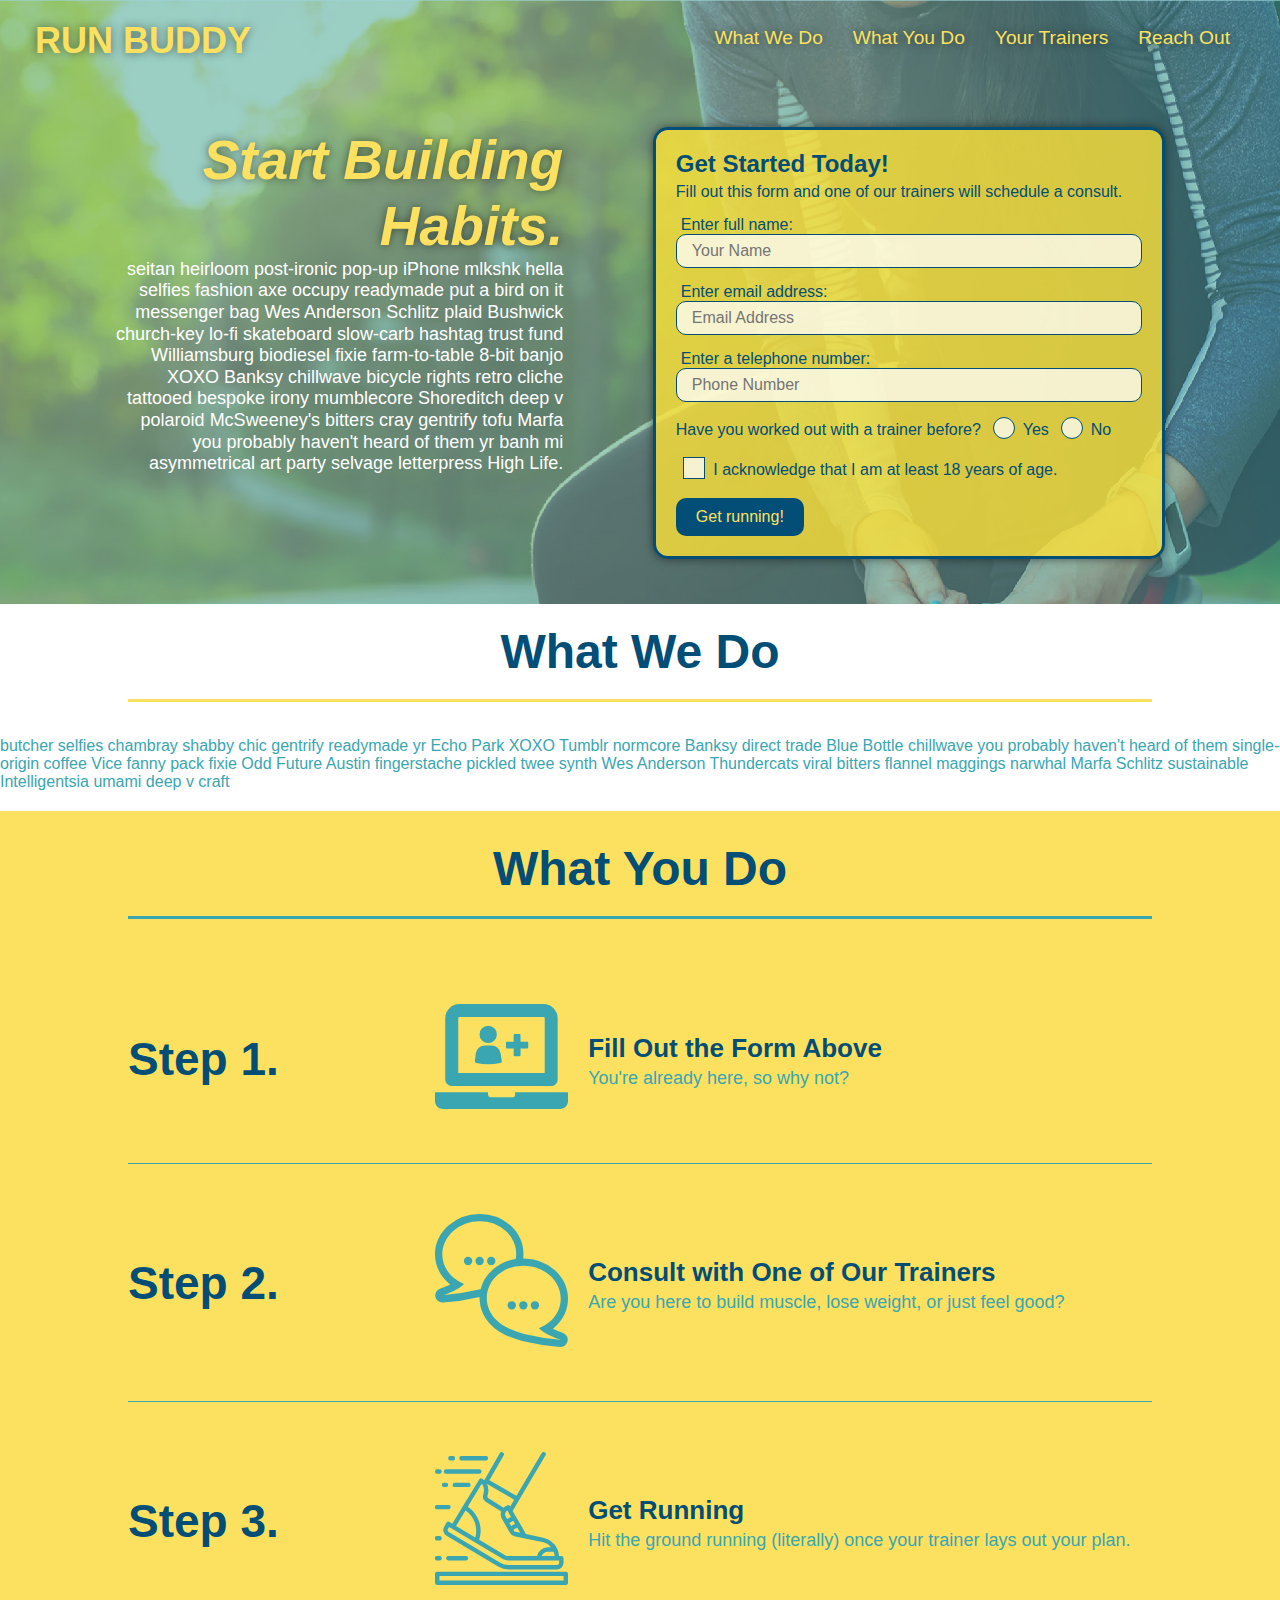
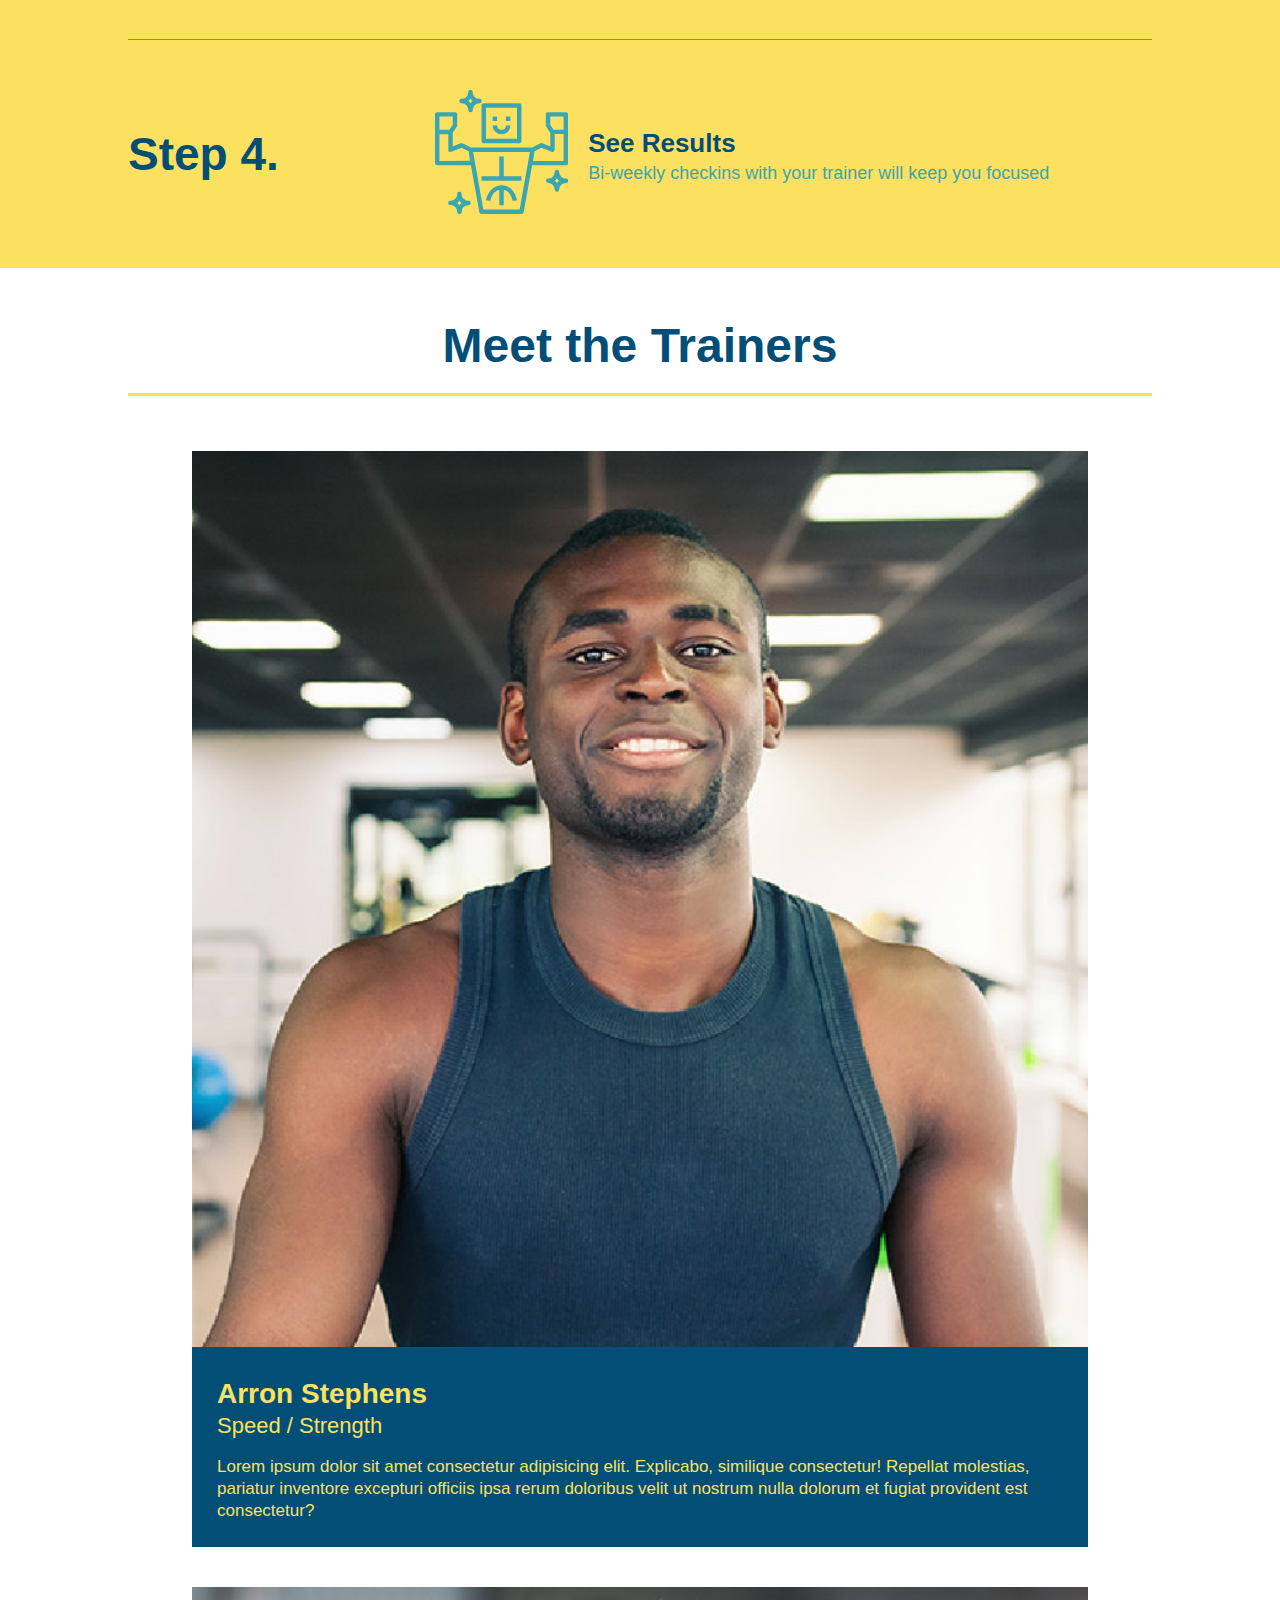
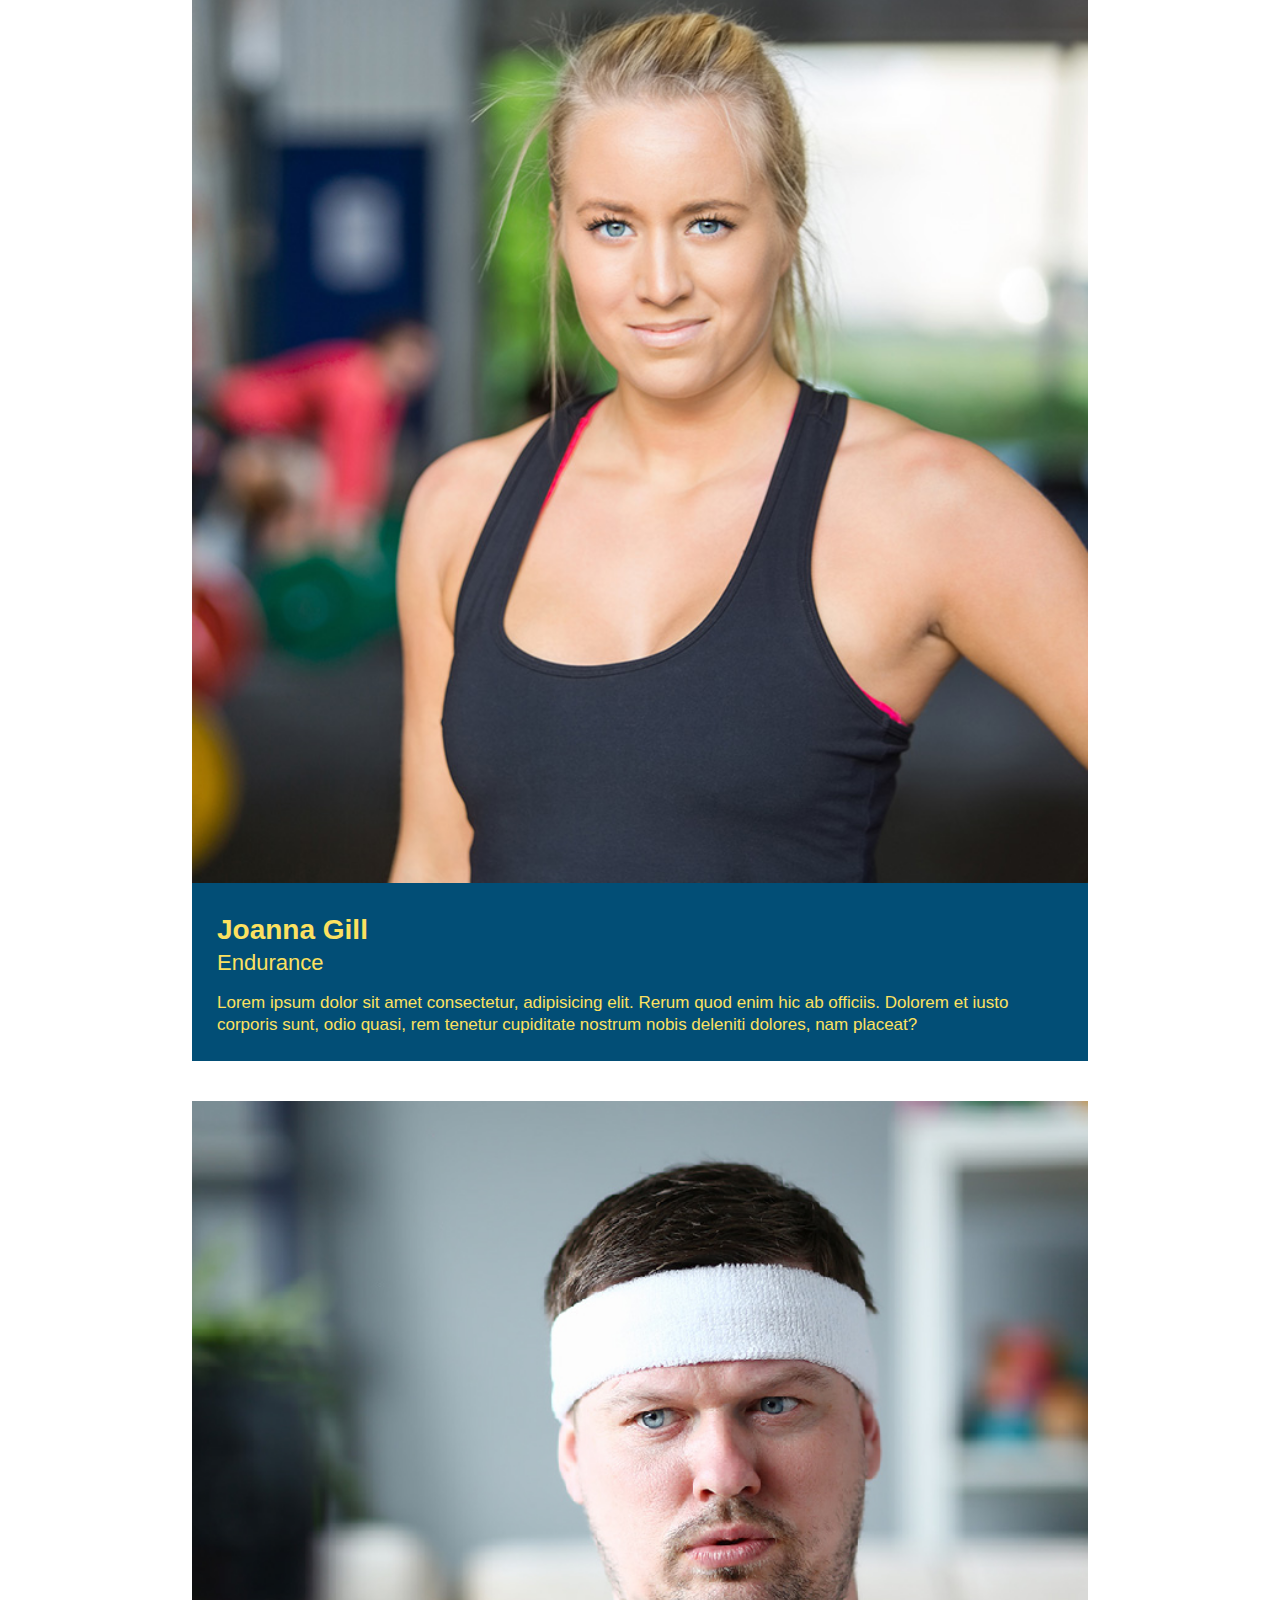
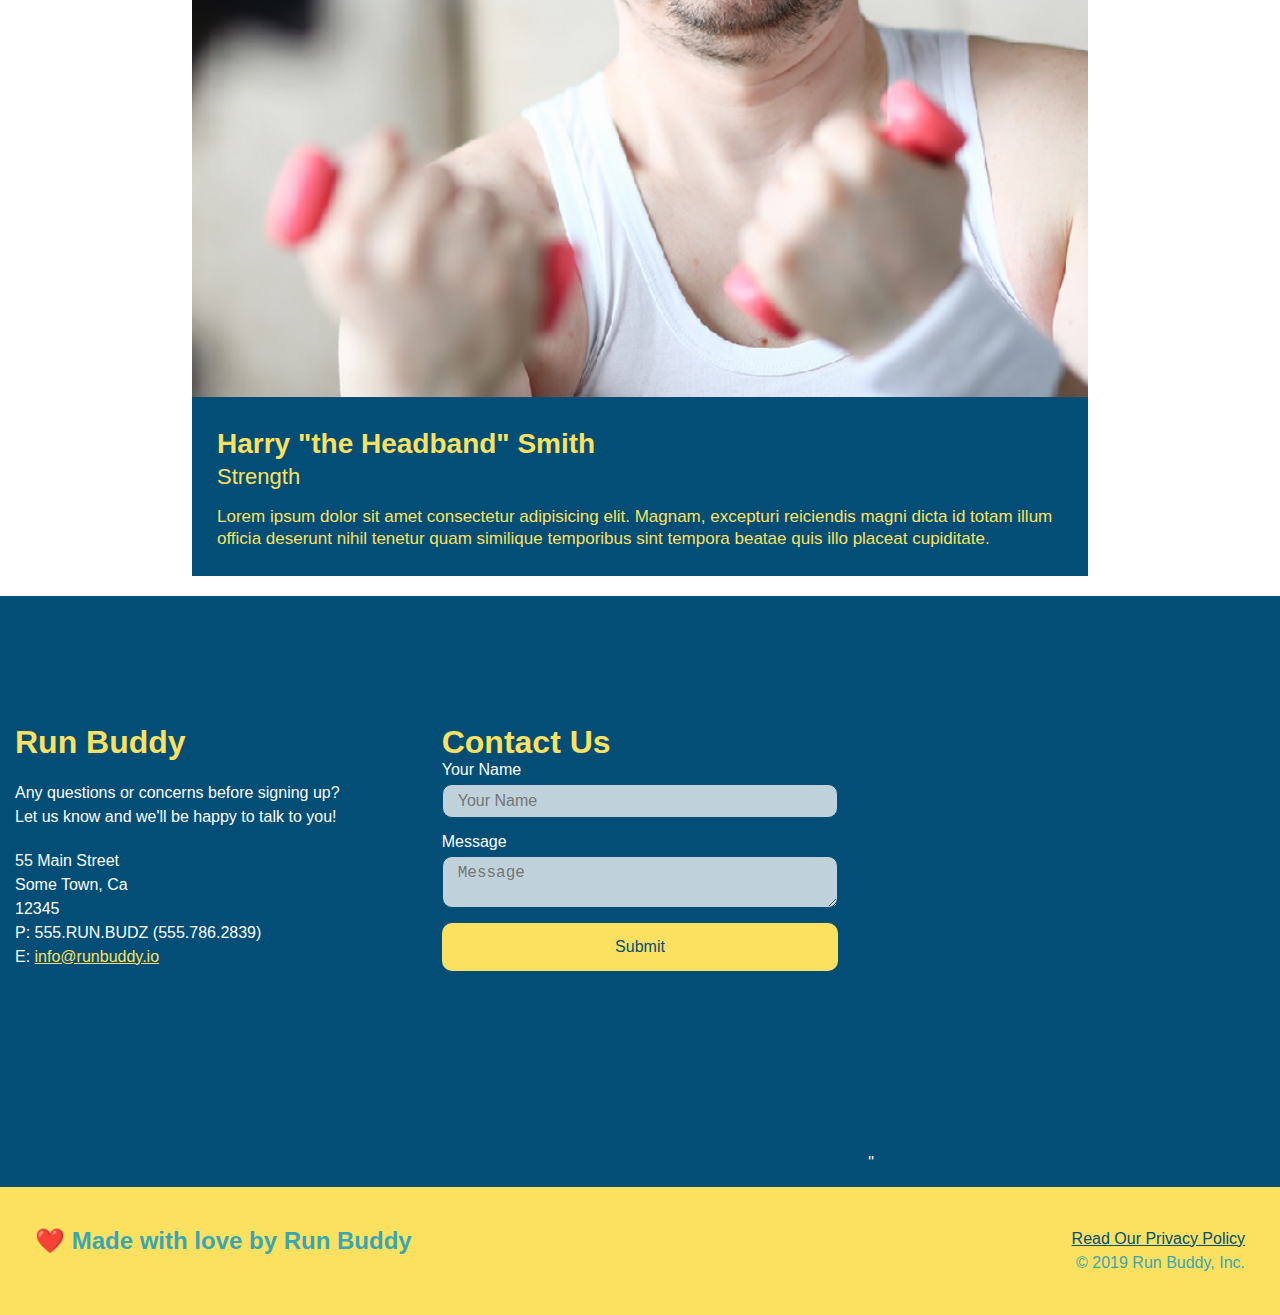
<file: index.html>
<!DOCTYPE html>
<html lang="en">
    <head>
        <meta charset="UTF-8" />
        <link rel="stylesheet" href="./assets/css/style.css" />
        <meta name="viewport" content="width=device-width, initial-scale=1.0" />
        <title>Run Buddy</title>
    </head>
    
<body>
        <!-- navigation tags - block level element -->
        <header>
            <h1>
                <a href="/">RUN BUDDY</a>
            </h1>
            <nav>
        <!-- Unordered list element -->
                <ul>
                    <!-- List item element-->
                    <li>
                    <!-- Anchor element -->   
                        <a href="#what-we-do">What We Do</a>
                    </li>
                    <li>
                        <a href="#what-you-do">What You Do</a>
                    </li>
                    <li>
                        <a href="#your-trainers">Your Trainers</a>
                    </li>
                   
                    <li>
                        <a href="#reach-out">Reach Out</a>
                    </li>
                </ul>
            </nav>
        </header>

        <!-- hero/jumbotron -->
        <section class="hero">
            <div class="hero-cta">
                <h2>Start Building Habits.</h2>
                <p>
                    seitan heirloom post-ironic pop-up iPhone mlkshk hella selfies fashion axe occupy readymade put a bird on it messenger bag Wes Anderson Schlitz plaid Bushwick church-key lo-fi skateboard slow-carb hashtag trust fund Williamsburg biodiesel fixie farm-to-table 8-bit banjo XOXO Banksy chillwave bicycle rights retro cliche tattooed bespoke irony mumblecore Shoreditch deep v polaroid McSweeney's bitters cray gentrify tofu Marfa you probably haven't heard of them yr banh mi asymmetrical art party selvage letterpress High Life.
                </p>
            </div>
        
            <div class="hero-form">
                <h3>Get Started Today!</h3>
                <p>Fill out this form and one of our trainers will schedule a consult.</p>
                <!-- Add form element-->
                <form>
                    <label for="name">Enter full name:</label>
                    <input type="text" placeholder="Your Name" id="name" name="name" class="form-input">
                    <label for="email">Enter email address:</label>
                    <input type="email" placeholder="Email Address" id="email" name="email" class="form-input">
                    <label for="phone">Enter a telephone number:</label>
                    <input type="tel" placeholder="Phone Number" name="phone" id="phone" class="form-input">
                    <p>
                        Have you worked out with a trainer before?
                        <span class="radio-wrapper">
                            <input type="radio" name="trainer-confirm" id="trainer-yes" />
                            <label for="trainer-yes">Yes</label>
                    </span>
                    <span class="radio-wrapper">
                            <input type="radio" name="trainer-confirm" id="trainer-no" />
                            <label for="trainer-no">No</label>
                    </span>
                </p>
                <p>
                    <span class="checkbox-wrapper">
                        <input type="checkbox" name="age confirm" id="checkbox" />
                        <label for="checkbox">
                    I acknowledge that I am at least 18 years of age.
                        </label>
                    </span>
            </p>
            <button type="submit">
                Get running!
            </button>
        </form>
    </div>
    </section>
    <!-- end header -->


    <!-- "what we do" start - <section> -->
    <section id="what-we-do" class="intro">
        <div class="flex-row">
        <h2 class="section-title primary-border">
            What We Do
        </h2>
        </div>
        <div class="flex-row">
            <p>
                butcher selfies chambray shabby chic gentrify readymade yr Echo Park XOXO Tumblr normcore Banksy direct trade Blue Bottle chillwave you probably haven't heard of them single-origin coffee Vice fanny pack fixie Odd Future Austin fingerstache pickled twee synth Wes Anderson Thundercats viral bitters flannel maggings narwhal Marfa Schlitz sustainable Intelligentsia umami deep v craft
            </p>
        </div>
    </section> 
    <!-- end "what we do" -->

    <!-- "what you do" start -->
    <section id="what-you-do" class="steps">
        <div class="flex-row">
            <h2 class="section-title secondary-border">
                What You Do
            </h2> 
        </div>

        <div class="step">
            <h3>Step 1.</h3>
            <div class="step-info">
                <div class="step-img">
                    <!-- insert this img element -->
                    <img src="./assets/images/step-1.svg" alt="" />
                </div>
                    <div class="step-text">
                        <h4>Fill Out the Form Above</h4>
                         <p>You're already here, so why not?</p>
                    </div>
            </div> 
        </div>

        <div class="step">
                <h3>Step 2.</h3> 
                <div class="step-info">
                    <div class="step-img">
                        <img src="./assets/images/step-2.svg" alt="" />
                </div>
                    <div class="step-text">
                        <h4>Consult with One of Our Trainers</h4>
                        <p>Are you here to build muscle, lose weight, or just feel good?</p>
                    </div>
                </div>
        </div>

        <div class="step">
                <h3>Step 3.</h3>
                <div class="step-info">
                    <div class="step-img">
                        <img src="./assets/images/step-3.svg" alt="" />
                    </div>
                    <div class="step-text">
                        <h4>Get Running</h4>
                        <p>Hit the ground running (literally) once your trainer lays out your plan.</p>
                    </div>
                </div>
        </div>

        <div class="step">
                <h3>Step 4.</h3>
                <div class="step-info">
                    <div class="step-img">
                        <img src="./assets/images/step-4.svg" alt="" /> 
                    </div>
                    <div class="step-text">
                        <h4>See Results</h4>
                        <p>Bi-weekly checkins with your trainer will keep you focused</p>
                    </div>
                </div>
        </div>
    </section>

    <!-- "meet the trainers" start -->
    <section id="your-trainers">
        <div class="flex-row">
            <h2 class = "section-title primary-border">
                Meet the Trainers
            </h2>
        </div>

        <div class="trainers">
            <article class="trainer">
                <img src="./assets/images/trainer-1.jpg" alt="Arron Stephens in his workout clothes, ready to pump iron" />
                <div class="trainer-bio">
                    <h3 class="trainer-name">Arron Stephens</h3>
                    <h4 class="trainer-role">Speed / Strength</h4>
                    <p>
                        Lorem ipsum dolor sit amet consectetur adipisicing elit. Explicabo, similique consectetur! Repellat molestias, pariatur inventore excepturi officiis ipsa rerum doloribus velit ut nostrum nulla dolorum et fugiat provident est consectetur?
                    </p>
                </div>
            </article>

            <!-- second trainer bio -->
            <article class="trainer">
                <img src="./assets/images/trainer-2.jpg" alt="Joanna Gill cooling off after a workout" />
                <div class="trainer-bio">
                    <h3 class="trainer-name">Joanna Gill</h3>
                    <h4 class="trainer-role">Endurance</h4>
                    <p>
                        Lorem ipsum dolor sit amet consectetur, adipisicing elit. Rerum quod enim hic ab officiis. Dolorem et iusto corporis sunt, odio quasi, rem tenetur cupiditate nostrum nobis deleniti dolores, nam placeat?
                    </p>
                </div>
            </article>

            <!-- third trainer bio -->
            <article class="trainer">
            <img src="./assets/images/trainer-3.jpg" alt="Harry Smith wearing a headband and lifting comically small pink weights" />
            <div class="trainer-bio">
                <h3>Harry "the Headband" Smith</h3>
                <h4>Strength</h4>
                <p>
                    Lorem ipsum dolor sit amet consectetur adipisicing elit. Magnam, excepturi reiciendis magni dicta id totam illum officia deserunt nihil tenetur quam similique temporibus sint tempora beatae quis illo placeat cupiditate.
                </p>
            </div>
            </article>
        </div>
    </section>
    <!-- "meet the trainers" end -->

    <!-- "reach out" section -->
    <section id="reach-out" class="contact">
        <div class="flex-row">
            <h2 class="section-title seconday-border">
                Reach Out
            </h2>
        </div>

        <div class="contact-info">
            <div>
                <h3>Run Buddy</h3>
                <p>
                    Any questions or concerns before signing up?
                    <br />
                    Let us know and we'll be happy to talk to you!
                </p>
            
                <address>
                    55 Main Street <br/>
                    Some Town, Ca <br/>
                    12345<br />
                    P: 555.RUN.BUDZ (555.786.2839)<br/>
                    E: <a href="mailto:info@runbuddy.io">info@runbuddy.io</a>
                </address>
        </div>

        <div class="contact-form">
            <h3>Contact Us</h3>
            <form>
                <label for="contact-name">Your Name</label>
                <input type="text" id="contact-name" placeholder="Your Name" />

                <label for="contact-message">Message</label>
                <textarea id="contact-message" placeholder="Message"></textarea>

                <button type="submit">Submit</button>
            </form>
        </div>

        <div class="contact-info">
            <iframe src="https://www.google.com/maps/embed?pb=!1m18!1m12!1m3!1d2887.111841581953!2d-79.39877028484159!3d43.6458413791215!2m3!1f0!2f0!3f0!3m2!1i1024!2i768!4f13.1!3m3!1m2!1s0x882b34dbe334c301%3A0x29b3f893dc1f65d2!2s23%20Brant%20St%2C%20Toronto%2C%20ON%20M5V%202L5!5e0!3m2!1sen!2sca!4v1639837815562!5m2!1sen!2sca" 
            style="border:0;" 
            allowfullscreen="" 
            loading="lazy">
            </iframe>"
          
        </div>

    </section>
    <!-- "reach out" end -->
           
    <!-- footer -->
    <footer>
        <h2>❤️ Made with love by Run Buddy</h2>
        <div>
            <a href="./privacy-policy.html">Read Our Privacy Policy</a><br/>
            &copy; 2019 Run Buddy, Inc.   
        </div>
    </footer>
   
</body>

</html>
</file>
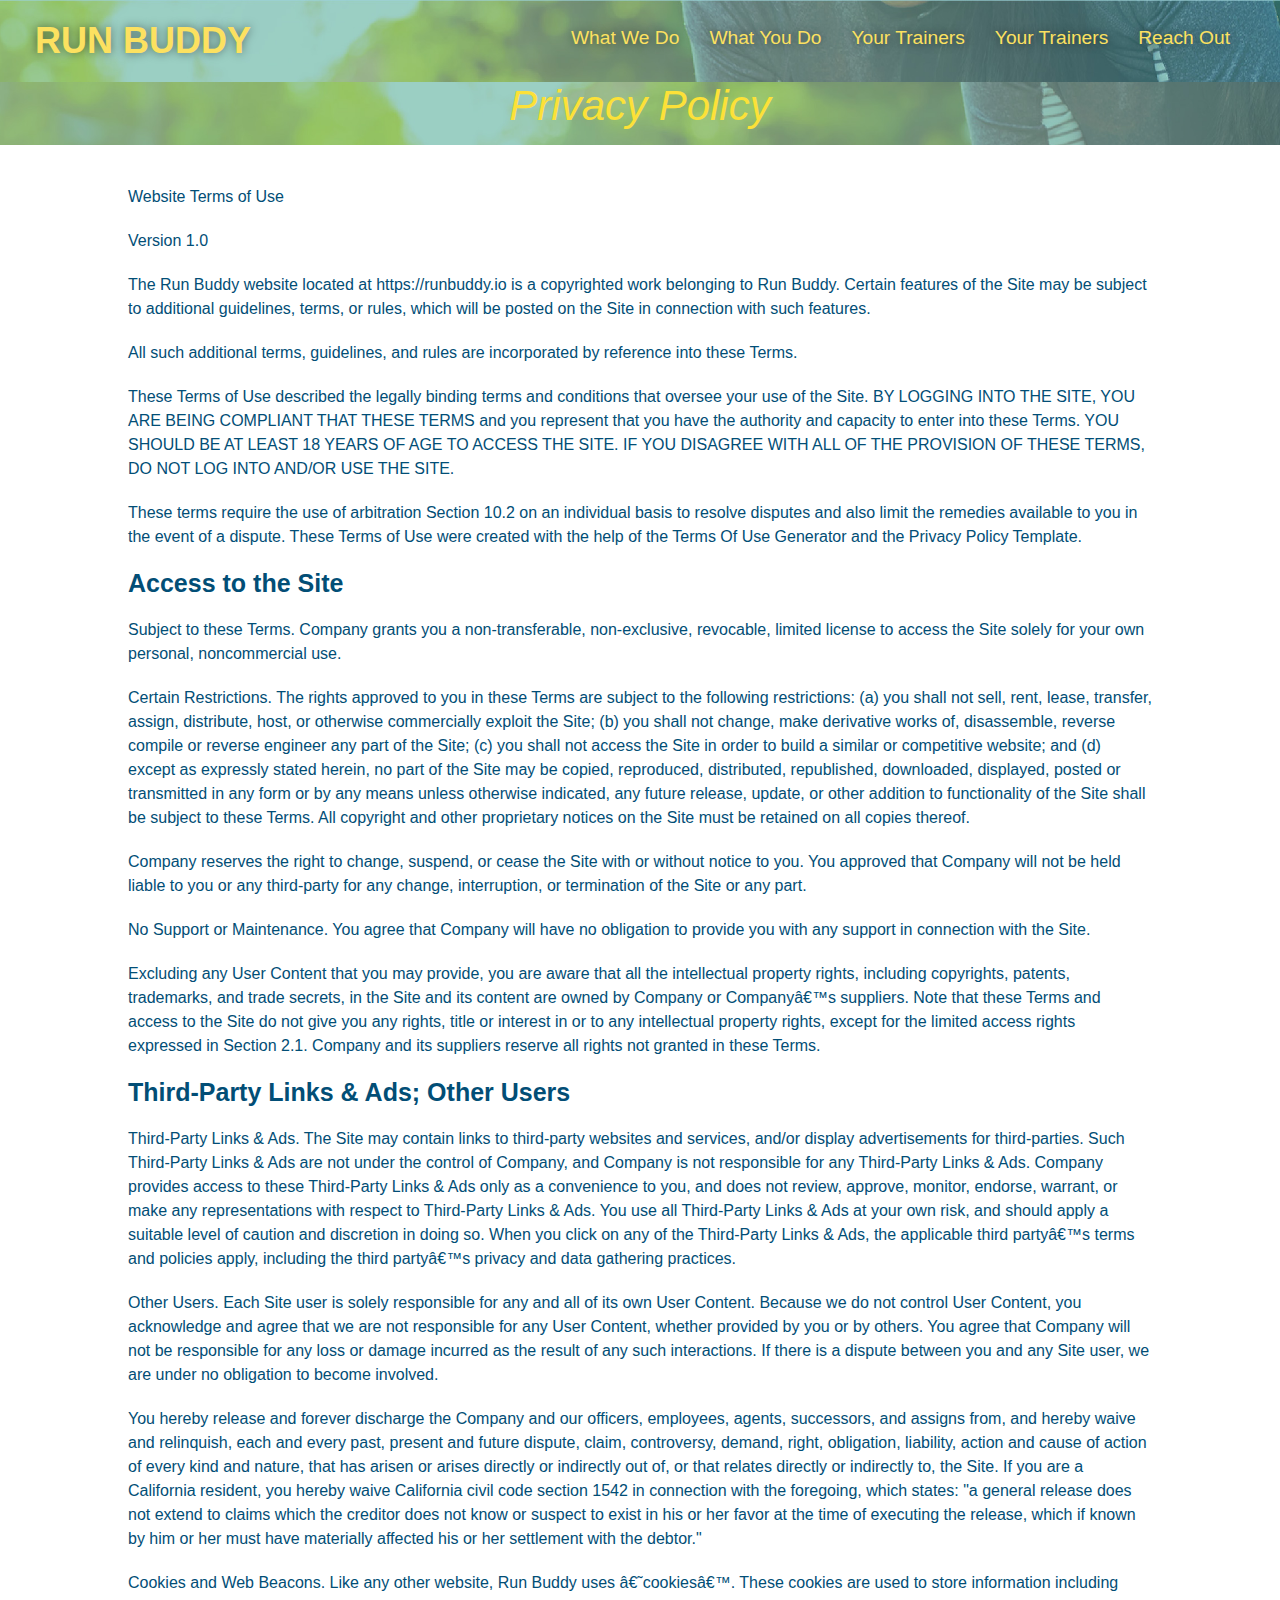
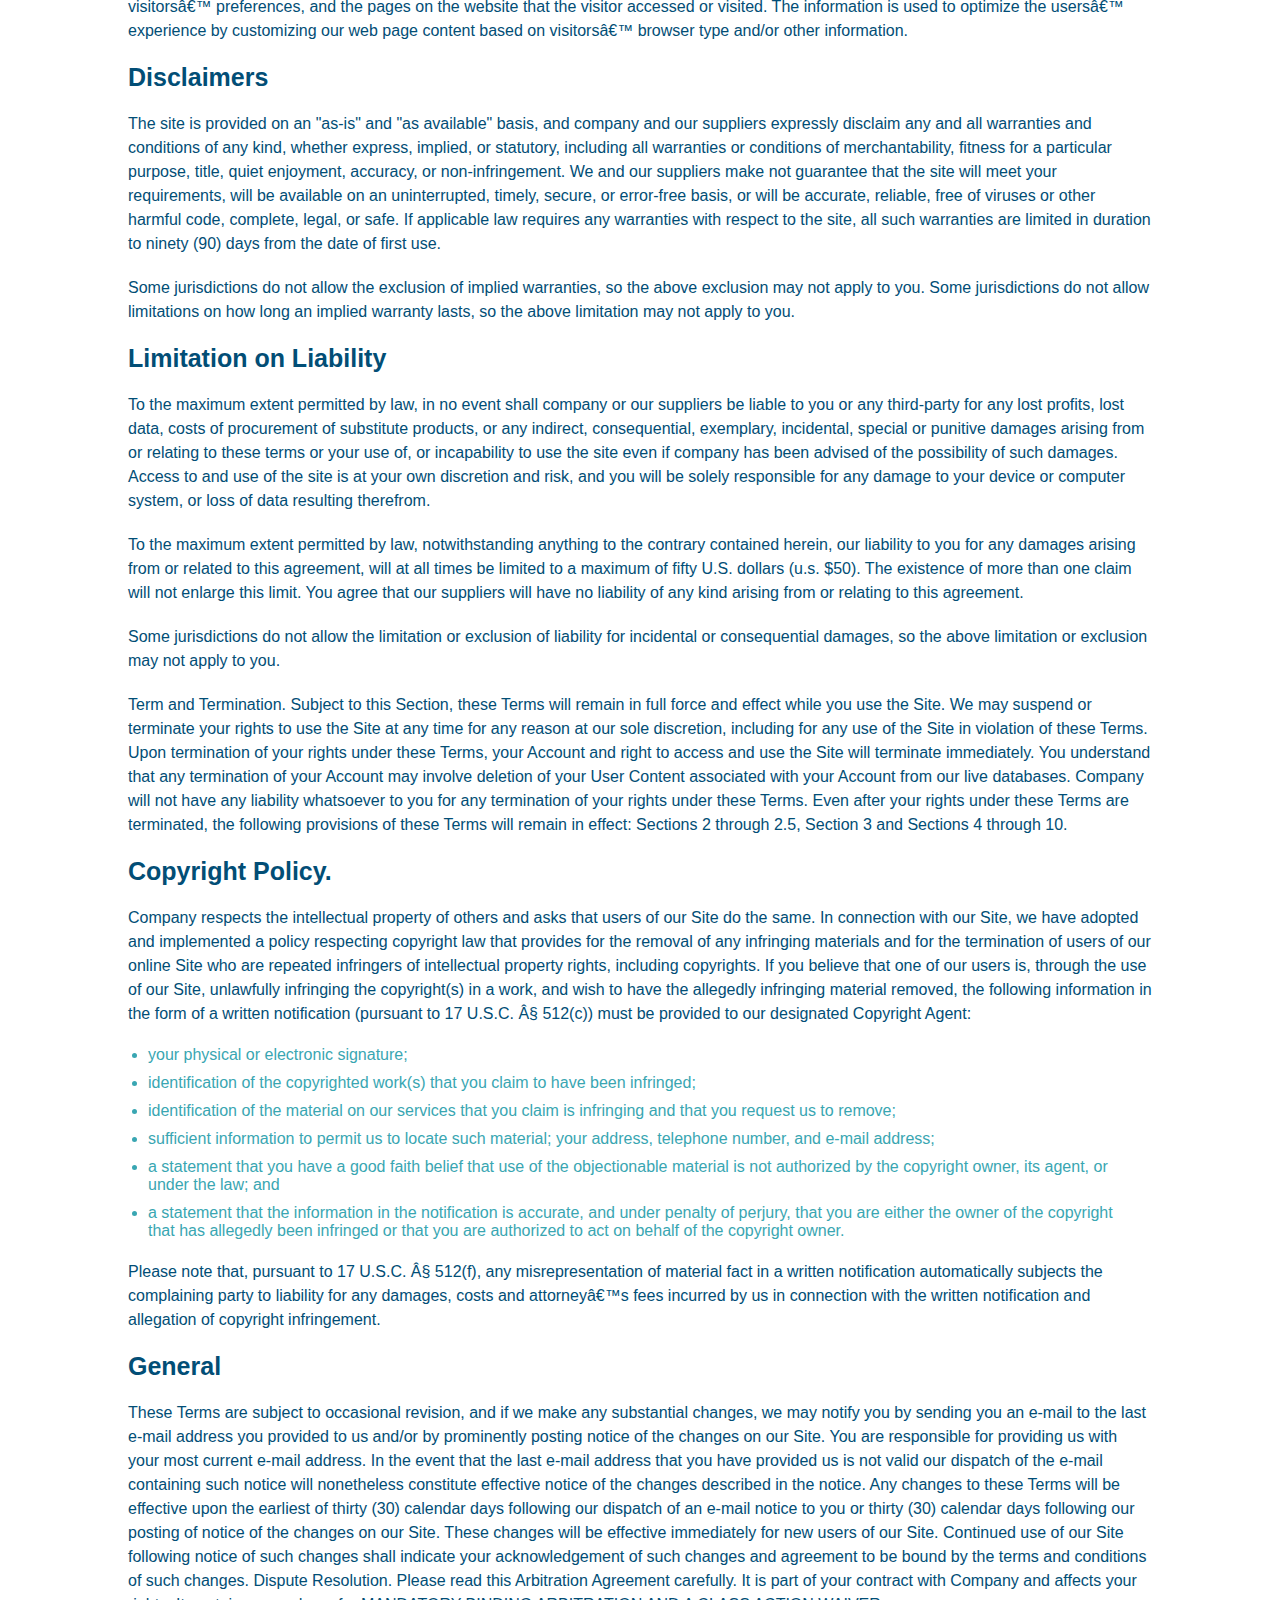
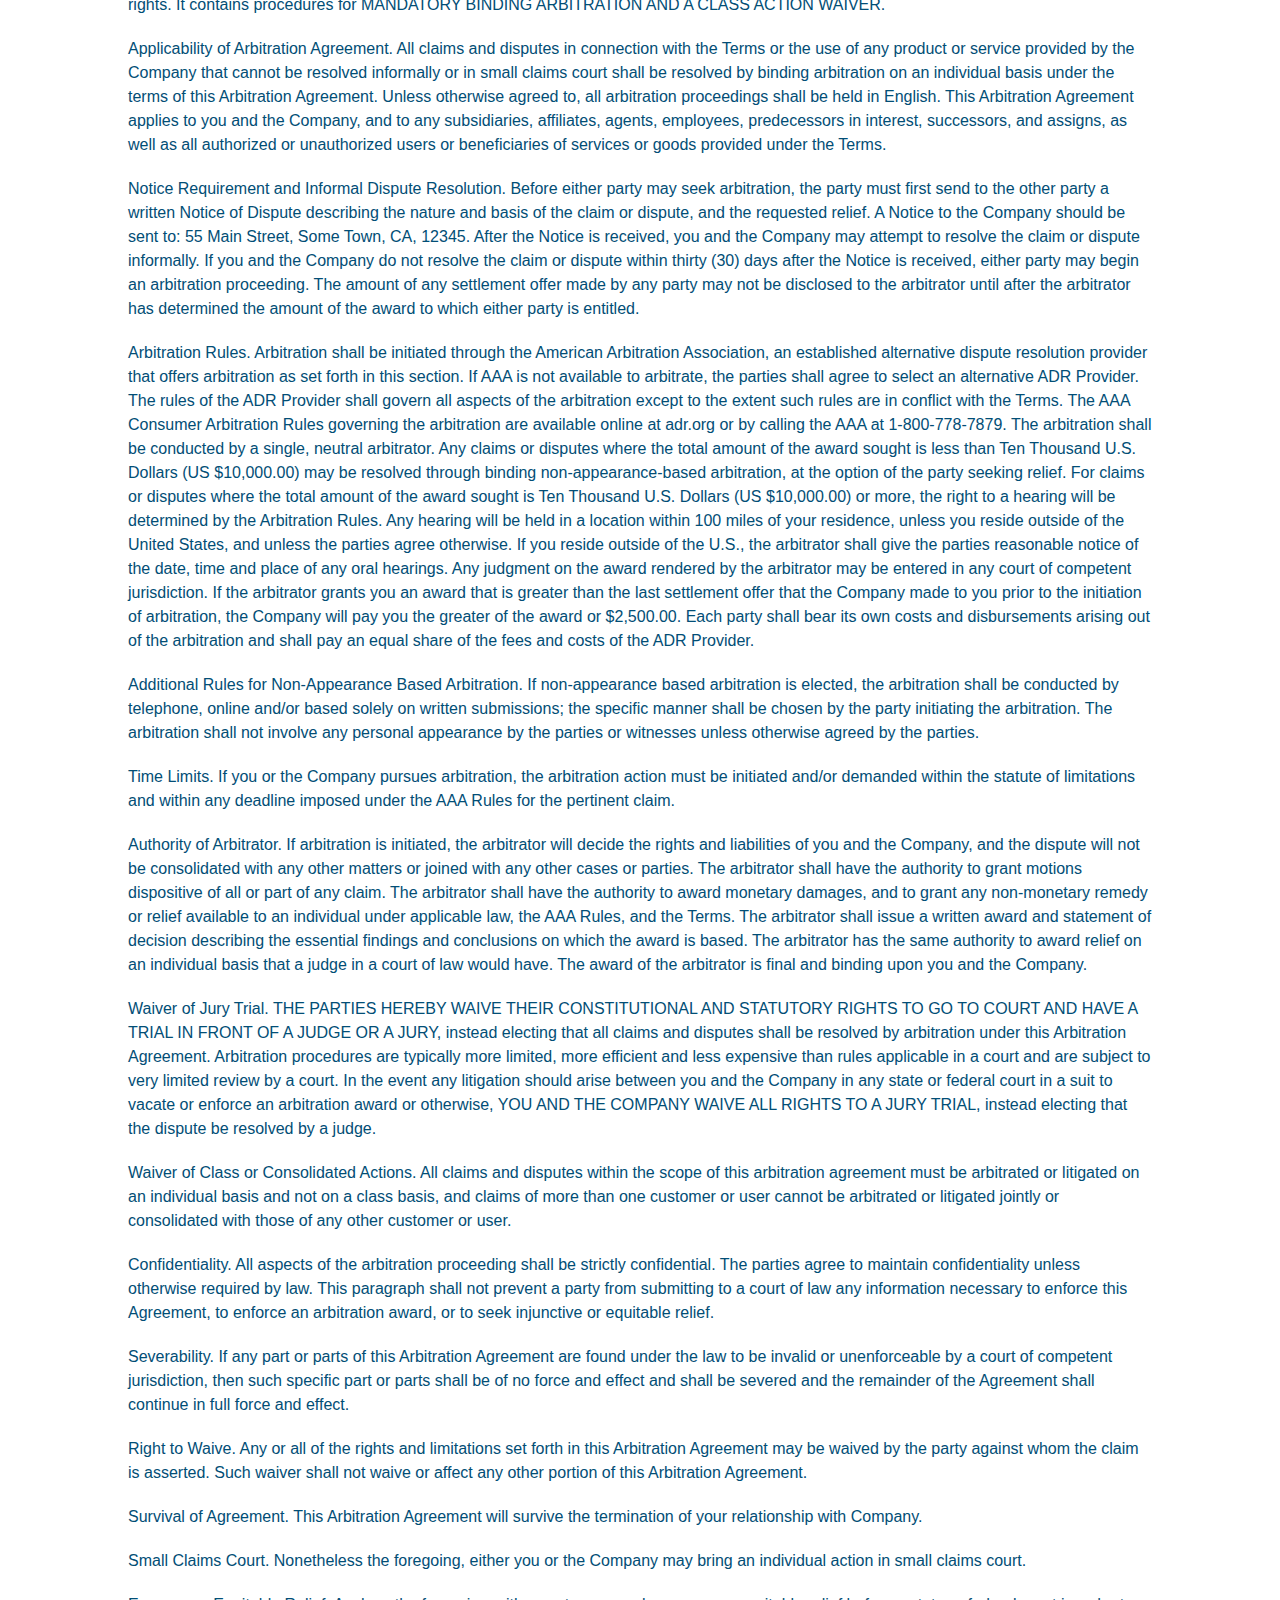
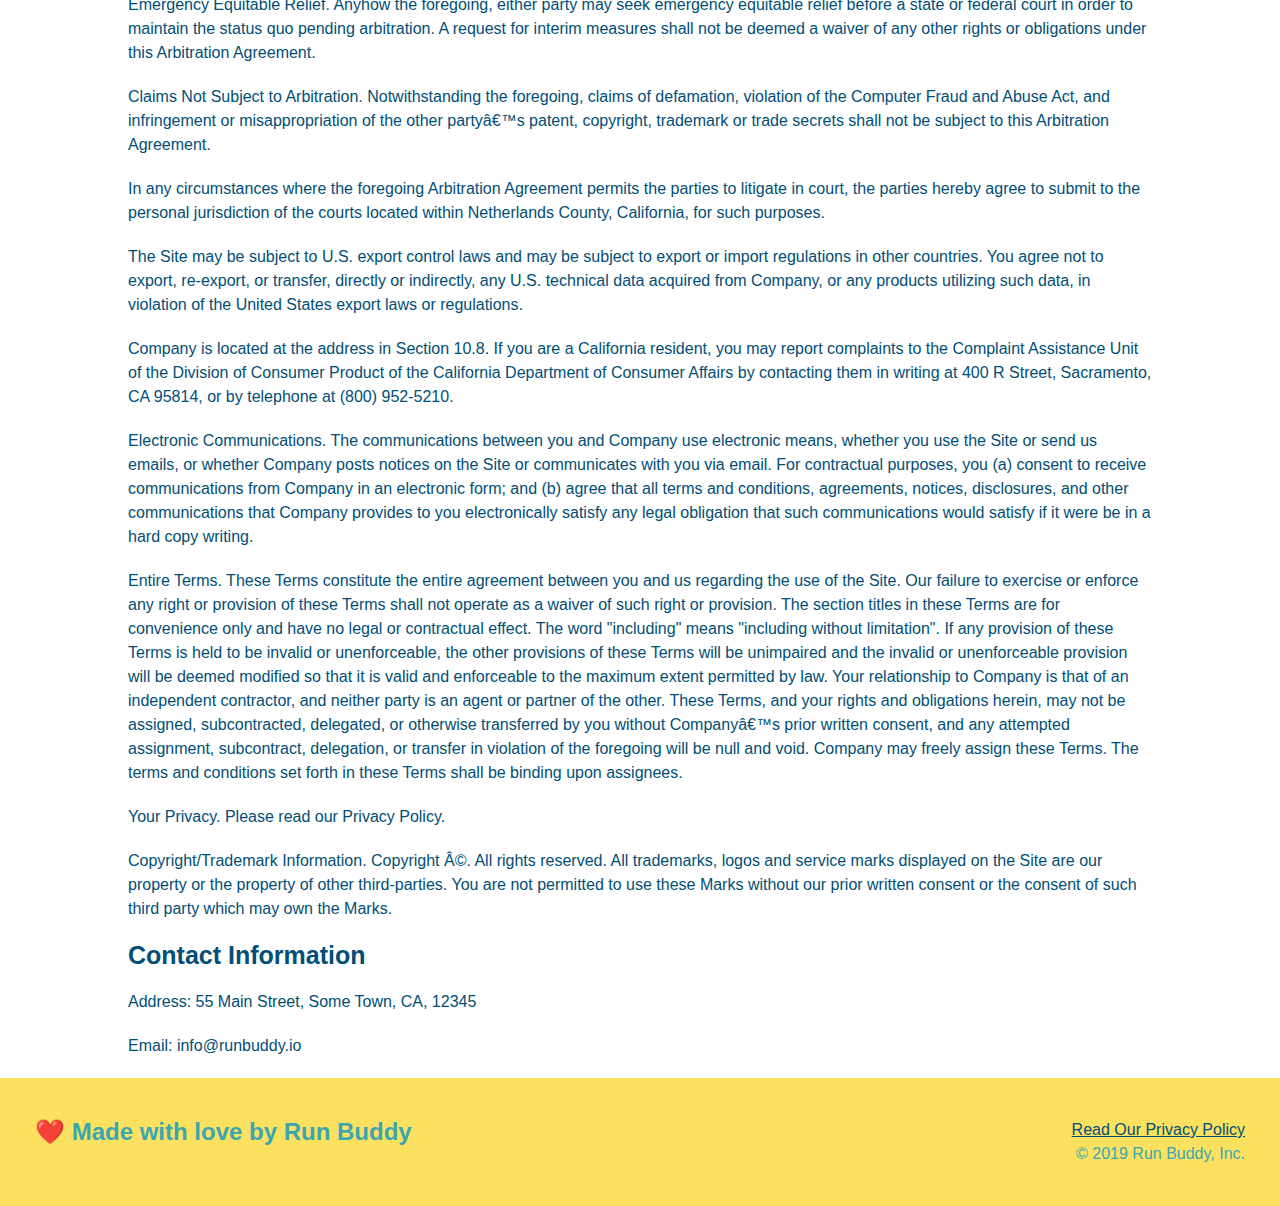
<file: privacy-policy.html>
<!DOCTYPE html>
<html lang="en">
<head>
    <meta charset="UTF-8">
    <title>Privacy Policy - Run Buddy</title>
    <link rel="stylesheet" href="./assets/css/style.css" />
    <link rel="stylesheet" href="./assets/css/secondary-styles.css" />
    <meta name="viewport" content="width=device-width, initial-scale=1.0" />
</head>
<body>

    <header>
        <h1>
             <a href="/">RUN BUDDY</a>
        </h1>
        <nav>
            <!-- Unordered list element -->
            <ul>
                <!-- List item element-->
                <li>
                    <!-- Anchor element -->   
                    <a href="./index.html#what-we-do">What We Do</a>
                </li>
                <li>
                    <a href="./index.html#what-you-do">What You Do</a>
                </li>
                <li>
                    <a href="./index.html#your-trainers">Your Trainers</a>
                </li>
                <li>
                    <a href="./index.html#your-trainers">Your Trainers</a>
                </li>
                <li>
                    <a href="./index.html#reach-out">Reach Out</a>
                </li>
            </ul>
        </nav>
    </header>

    <section class="hero">
        <h2 class="page-title">
            Privacy Policy
        </h2>

    </section>

    <article class="secondary-content">

        <p>
            Website Terms of Use
          </p>
    
          <p>
            Version 1.0
          </p>
    
          <p>
            The Run Buddy website located at https://runbuddy.io is a copyrighted work belonging to Run Buddy. Certain
            features of the Site may be subject to additional guidelines, terms, or rules, which will be posted on the Site
            in connection with such features.
          </p>
    
          <p>
            All such additional terms, guidelines, and rules are incorporated by reference into these Terms.
          </p>
    
          <p>
            These Terms of Use described the legally binding terms and conditions that oversee your use of the Site. BY
            LOGGING INTO THE SITE, YOU ARE BEING COMPLIANT THAT THESE TERMS and you represent that you have the authority
            and capacity to enter into these Terms. YOU SHOULD BE AT LEAST 18 YEARS OF AGE TO ACCESS THE SITE. IF YOU
            DISAGREE WITH ALL OF THE PROVISION OF THESE TERMS, DO NOT LOG INTO AND/OR USE THE SITE.
          </p>
    
          <p>
            These terms require the use of arbitration Section 10.2 on an individual basis to resolve disputes and also
            limit the remedies available to you in the event of a dispute. These Terms of Use were created with the help of
            the Terms Of Use Generator and the Privacy Policy Template.
          </p>
    
          <h3>
            Access to the Site
          </h3>
    
          <p>
            Subject to these Terms. Company grants you a non-transferable, non-exclusive, revocable, limited license to
            access the Site solely for your own personal, noncommercial use.
          </p>
    
          <p>
            Certain Restrictions. The rights approved to you in these Terms are subject to the following restrictions: (a)
            you shall not sell, rent, lease, transfer, assign, distribute, host, or otherwise commercially exploit the Site;
            (b) you shall not change, make derivative works of, disassemble, reverse compile or reverse engineer any part of
            the Site; (c) you shall not access the Site in order to build a similar or competitive website; and (d) except
            as expressly stated herein, no part of the Site may be copied, reproduced, distributed, republished, downloaded,
            displayed, posted or transmitted in any form or by any means unless otherwise indicated, any future release,
            update, or other addition to functionality of the Site shall be subject to these Terms. All copyright and other
            proprietary notices on the Site must be retained on all copies thereof.
          </p>
    
          <p>
            Company reserves the right to change, suspend, or cease the Site with or without notice to you. You approved
            that Company will not be held liable to you or any third-party for any change, interruption, or termination of
            the Site or any part.
          </p>
    
          <p>
            No Support or Maintenance. You agree that Company will have no obligation to provide you with any support in
            connection with the Site.
          </p>
    
          <p>
            Excluding any User Content that you may provide, you are aware that all the intellectual property rights,
            including copyrights, patents, trademarks, and trade secrets, in the Site and its content are owned by Company
            or Companyâ€™s suppliers. Note that these Terms and access to the Site do not give you any rights, title or
            interest in or to any intellectual property rights, except for the limited access rights expressed in Section
            2.1. Company and its suppliers reserve all rights not granted in these Terms.
          </p>
    
          <h3>
            Third-Party Links & Ads; Other Users
          </h3>
    
          <p>
            Third-Party Links & Ads. The Site may contain links to third-party websites and services, and/or display
            advertisements for third-parties. Such Third-Party Links & Ads are not under the control of Company, and Company
            is not responsible for any Third-Party Links & Ads. Company provides access to these Third-Party Links & Ads
            only as a convenience to you, and does not review, approve, monitor, endorse, warrant, or make any
            representations with respect to Third-Party Links & Ads. You use all Third-Party Links & Ads at your own risk,
            and should apply a suitable level of caution and discretion in doing so. When you click on any of the
            Third-Party Links & Ads, the applicable third partyâ€™s terms and policies apply, including the third partyâ€™s
            privacy and data gathering practices.
          </p>
    
          <p>
            Other Users. Each Site user is solely responsible for any and all of its own User Content. Because we do not
            control User Content, you acknowledge and agree that we are not responsible for any User Content, whether
            provided by you or by others. You agree that Company will not be responsible for any loss or damage incurred as
            the result of any such interactions. If there is a dispute between you and any Site user, we are under no
            obligation to become involved.
          </p>
    
          <p>
            You hereby release and forever discharge the Company and our officers, employees, agents, successors, and
            assigns from, and hereby waive and relinquish, each and every past, present and future dispute, claim,
            controversy, demand, right, obligation, liability, action and cause of action of every kind and nature, that has
            arisen or arises directly or indirectly out of, or that relates directly or indirectly to, the Site. If you are
            a California resident, you hereby waive California civil code section 1542 in connection with the foregoing,
            which states: "a general release does not extend to claims which the creditor does not know or suspect to exist
            in his or her favor at the time of executing the release, which if known by him or her must have materially
            affected his or her settlement with the debtor."
          </p>
    
          <p>
            Cookies and Web Beacons. Like any other website, Run Buddy uses â€˜cookiesâ€™. These cookies are used to store
            information including visitorsâ€™ preferences, and the pages on the website that the visitor accessed or visited.
            The information is used to optimize the usersâ€™ experience by customizing our web page content based on visitorsâ€™
            browser type and/or other information.
          </p>
    
          <h3>
            Disclaimers
          </h3>
    
          <p>
            The site is provided on an "as-is" and "as available" basis, and company and our suppliers expressly disclaim
            any and all warranties and conditions of any kind, whether express, implied, or statutory, including all
            warranties or conditions of merchantability, fitness for a particular purpose, title, quiet enjoyment, accuracy,
            or non-infringement. We and our suppliers make not guarantee that the site will meet your requirements, will be
            available on an uninterrupted, timely, secure, or error-free basis, or will be accurate, reliable, free of
            viruses or other harmful code, complete, legal, or safe. If applicable law requires any warranties with respect
            to the site, all such warranties are limited in duration to ninety (90) days from the date of first use.
          </p>
    
          <p>
            Some jurisdictions do not allow the exclusion of implied warranties, so the above exclusion may not apply to
            you. Some jurisdictions do not allow limitations on how long an implied warranty lasts, so the above limitation
            may not apply to you.
          </p>
    
          <h3>
            Limitation on Liability
          </h3>
    
          <p>
            To the maximum extent permitted by law, in no event shall company or our suppliers be liable to you or any
            third-party for any lost profits, lost data, costs of procurement of substitute products, or any indirect,
            consequential, exemplary, incidental, special or punitive damages arising from or relating to these terms or
            your use of, or incapability to use the site even if company has been advised of the possibility of such
            damages. Access to and use of the site is at your own discretion and risk, and you will be solely responsible
            for any damage to your device or computer system, or loss of data resulting therefrom.
          </p>
    
          <p>
            To the maximum extent permitted by law, notwithstanding anything to the contrary contained herein, our liability
            to you for any damages arising from or related to this agreement, will at all times be limited to a maximum of
            fifty U.S. dollars (u.s. $50). The existence of more than one claim will not enlarge this limit. You agree that
            our suppliers will have no liability of any kind arising from or relating to this agreement.
          </p>
    
          <p>
            Some jurisdictions do not allow the limitation or exclusion of liability for incidental or consequential
            damages, so the above limitation or exclusion may not apply to you.
          </p>
    
          <p>
            Term and Termination. Subject to this Section, these Terms will remain in full force and effect while you use
            the Site. We may suspend or terminate your rights to use the Site at any time for any reason at our sole
            discretion, including for any use of the Site in violation of these Terms. Upon termination of your rights under
            these Terms, your Account and right to access and use the Site will terminate immediately. You understand that
            any termination of your Account may involve deletion of your User Content associated with your Account from our
            live databases. Company will not have any liability whatsoever to you for any termination of your rights under
            these Terms. Even after your rights under these Terms are terminated, the following provisions of these Terms
            will remain in effect: Sections 2 through 2.5, Section 3 and Sections 4 through 10.
          </p>
    
          <h3>
            Copyright Policy.
          </h3>
    
          <p>
            Company respects the intellectual property of others and asks that users of our Site do the same. In connection
            with our Site, we have adopted and implemented a policy respecting copyright law that provides for the removal
            of any infringing materials and for the termination of users of our online Site who are repeated infringers of
            intellectual property rights, including copyrights. If you believe that one of our users is, through the use of
            our Site, unlawfully infringing the copyright(s) in a work, and wish to have the allegedly infringing material
            removed, the following information in the form of a written notification (pursuant to 17 U.S.C. Â§ 512(c)) must
            be provided to our designated Copyright Agent:
          </p>
    
          <ul>
            <li>
              your physical or electronic signature;
            </li>
            <li>
              identification of the copyrighted work(s) that you claim to have been infringed;
            </li>
            <li>
              identification of the material on our services that you claim is infringing and that you request us to remove;
            </li>
            <li>
              sufficient information to permit us to locate such material; your address, telephone number, and e-mail
              address;
            </li>
            <li>
              a statement that you have a good faith belief that use of the objectionable material is not authorized by the
              copyright owner, its agent, or under the law; and
            </li>
            <li>
              a statement that the information in the notification is accurate, and under penalty of perjury, that you are
              either the owner of the copyright that has allegedly been infringed or that you are authorized to act on
              behalf of the copyright owner.
            </li>
          </ul>
    
          <p>
            Please note that, pursuant to 17 U.S.C. Â§ 512(f), any misrepresentation of material fact in a written
            notification automatically subjects the complaining party to liability for any damages, costs and attorneyâ€™s
            fees incurred by us in connection with the written notification and allegation of copyright infringement.
          </p>
    
          <h3>
            General
          </h3>
    
          <p>
            These Terms are subject to occasional revision, and if we make any substantial changes, we may notify you by
            sending you an e-mail to the last e-mail address you provided to us and/or by prominently posting notice of the
            changes on our Site. You are responsible for providing us with your most current e-mail address. In the event
            that the last e-mail address that you have provided us is not valid our dispatch of the e-mail containing such
            notice will nonetheless constitute effective notice of the changes described in the notice. Any changes to these
            Terms will be effective upon the earliest of thirty (30) calendar days following our dispatch of an e-mail
            notice to you or thirty (30) calendar days following our posting of notice of the changes on our Site. These
            changes will be effective immediately for new users of our Site. Continued use of our Site following notice of
            such changes shall indicate your acknowledgement of such changes and agreement to be bound by the terms and
            conditions of such changes. Dispute Resolution. Please read this Arbitration Agreement carefully. It is part of
            your contract with Company and affects your rights. It contains procedures for MANDATORY BINDING ARBITRATION AND
            A CLASS ACTION WAIVER.
          </p>
    
          <p>
            Applicability of Arbitration Agreement. All claims and disputes in connection with the Terms or the use of any
            product or service provided by the Company that cannot be resolved informally or in small claims court shall be
            resolved by binding arbitration on an individual basis under the terms of this Arbitration Agreement. Unless
            otherwise agreed to, all arbitration proceedings shall be held in English. This Arbitration Agreement applies to
            you and the Company, and to any subsidiaries, affiliates, agents, employees, predecessors in interest,
            successors, and assigns, as well as all authorized or unauthorized users or beneficiaries of services or goods
            provided under the Terms.
          </p>
    
          <p>
            Notice Requirement and Informal Dispute Resolution. Before either party may seek arbitration, the party must
            first send to the other party a written Notice of Dispute describing the nature and basis of the claim or
            dispute, and the requested relief. A Notice to the Company should be sent to: 55 Main Street, Some Town, CA,
            12345. After the Notice is received, you and the Company may attempt to resolve the claim or dispute informally.
            If you and the Company do not resolve the claim or dispute within thirty (30) days after the Notice is received,
            either party may begin an arbitration proceeding. The amount of any settlement offer made by any party may not
            be disclosed to the arbitrator until after the arbitrator has determined the amount of the award to which either
            party is entitled.
          </p>
    
          <p>
            Arbitration Rules. Arbitration shall be initiated through the American Arbitration Association, an established
            alternative dispute resolution provider that offers arbitration as set forth in this section. If AAA is not
            available to arbitrate, the parties shall agree to select an alternative ADR Provider. The rules of the ADR
            Provider shall govern all aspects of the arbitration except to the extent such rules are in conflict with the
            Terms. The AAA Consumer Arbitration Rules governing the arbitration are available online at adr.org or by
            calling the AAA at 1-800-778-7879. The arbitration shall be conducted by a single, neutral arbitrator. Any
            claims or disputes where the total amount of the award sought is less than Ten Thousand U.S. Dollars (US
            $10,000.00) may be resolved through binding non-appearance-based arbitration, at the option of the party seeking
            relief. For claims or disputes where the total amount of the award sought is Ten Thousand U.S. Dollars (US
            $10,000.00) or more, the right to a hearing will be determined by the Arbitration Rules. Any hearing will be
            held in a location within 100 miles of your residence, unless you reside outside of the United States, and
            unless the parties agree otherwise. If you reside outside of the U.S., the arbitrator shall give the parties
            reasonable notice of the date, time and place of any oral hearings. Any judgment on the award rendered by the
            arbitrator may be entered in any court of competent jurisdiction. If the arbitrator grants you an award that is
            greater than the last settlement offer that the Company made to you prior to the initiation of arbitration, the
            Company will pay you the greater of the award or $2,500.00. Each party shall bear its own costs and
            disbursements arising out of the arbitration and shall pay an equal share of the fees and costs of the ADR
            Provider.
          </p>
    
          <p>
            Additional Rules for Non-Appearance Based Arbitration. If non-appearance based arbitration is elected, the
            arbitration shall be conducted by telephone, online and/or based solely on written submissions; the specific
            manner shall be chosen by the party initiating the arbitration. The arbitration shall not involve any personal
            appearance by the parties or witnesses unless otherwise agreed by the parties.
          </p>
    
          <p>
            Time Limits. If you or the Company pursues arbitration, the arbitration action must be initiated and/or demanded
            within the statute of limitations and within any deadline imposed under the AAA Rules for the pertinent claim.
          </p>
    
          <p>
            Authority of Arbitrator. If arbitration is initiated, the arbitrator will decide the rights and liabilities of
            you and the Company, and the dispute will not be consolidated with any other matters or joined with any other
            cases or parties. The arbitrator shall have the authority to grant motions dispositive of all or part of any
            claim. The arbitrator shall have the authority to award monetary damages, and to grant any non-monetary remedy
            or relief available to an individual under applicable law, the AAA Rules, and the Terms. The arbitrator shall
            issue a written award and statement of decision describing the essential findings and conclusions on which the
            award is based. The arbitrator has the same authority to award relief on an individual basis that a judge in a
            court of law would have. The award of the arbitrator is final and binding upon you and the Company.
          </p>
    
          <p>
            Waiver of Jury Trial. THE PARTIES HEREBY WAIVE THEIR CONSTITUTIONAL AND STATUTORY RIGHTS TO GO TO COURT AND HAVE
            A TRIAL IN FRONT OF A JUDGE OR A JURY, instead electing that all claims and disputes shall be resolved by
            arbitration under this Arbitration Agreement. Arbitration procedures are typically more limited, more efficient
            and less expensive than rules applicable in a court and are subject to very limited review by a court. In the
            event any litigation should arise between you and the Company in any state or federal court in a suit to vacate
            or enforce an arbitration award or otherwise, YOU AND THE COMPANY WAIVE ALL RIGHTS TO A JURY TRIAL, instead
            electing that the dispute be resolved by a judge.
          </p>
    
          <p>
            Waiver of Class or Consolidated Actions. All claims and disputes within the scope of this arbitration agreement
            must be arbitrated or litigated on an individual basis and not on a class basis, and claims of more than one
            customer or user cannot be arbitrated or litigated jointly or consolidated with those of any other customer or
            user.
          </p>
    
          <p>
            Confidentiality. All aspects of the arbitration proceeding shall be strictly confidential. The parties agree to
            maintain confidentiality unless otherwise required by law. This paragraph shall not prevent a party from
            submitting to a court of law any information necessary to enforce this Agreement, to enforce an arbitration
            award, or to seek injunctive or equitable relief.
          </p>
    
          <p>
            Severability. If any part or parts of this Arbitration Agreement are found under the law to be invalid or
            unenforceable by a court of competent jurisdiction, then such specific part or parts shall be of no force and
            effect and shall be severed and the remainder of the Agreement shall continue in full force and effect.
          </p>
    
          <p>
            Right to Waive. Any or all of the rights and limitations set forth in this Arbitration Agreement may be waived
            by the party against whom the claim is asserted. Such waiver shall not waive or affect any other portion of this
            Arbitration Agreement.
          </p>
    
          <p>
            Survival of Agreement. This Arbitration Agreement will survive the termination of your relationship with
            Company.
          </p>
    
          <p>
            Small Claims Court. Nonetheless the foregoing, either you or the Company may bring an individual action in small
            claims court.
          </p>
    
          <p>
            Emergency Equitable Relief. Anyhow the foregoing, either party may seek emergency equitable relief before a
            state or federal court in order to maintain the status quo pending arbitration. A request for interim measures
            shall not be deemed a waiver of any other rights or obligations under this Arbitration Agreement.
          </p>
    
          <p>
            Claims Not Subject to Arbitration. Notwithstanding the foregoing, claims of defamation, violation of the
            Computer Fraud and Abuse Act, and infringement or misappropriation of the other partyâ€™s patent, copyright,
            trademark or trade secrets shall not be subject to this Arbitration Agreement.
          </p>
    
          <p>
            In any circumstances where the foregoing Arbitration Agreement permits the parties to litigate in court, the
            parties hereby agree to submit to the personal jurisdiction of the courts located within Netherlands County,
            California, for such purposes.
          </p>
    
          <p>
            The Site may be subject to U.S. export control laws and may be subject to export or import regulations in other
            countries. You agree not to export, re-export, or transfer, directly or indirectly, any U.S. technical data
            acquired from Company, or any products utilizing such data, in violation of the United States export laws or
            regulations.
          </p>
    
          <p>
            Company is located at the address in Section 10.8. If you are a California resident, you may report complaints
            to the Complaint Assistance Unit of the Division of Consumer Product of the California Department of Consumer
            Affairs by contacting them in writing at 400 R Street, Sacramento, CA 95814, or by telephone at (800) 952-5210.
          </p>
    
          <p>
            Electronic Communications. The communications between you and Company use electronic means, whether you use the
            Site or send us emails, or whether Company posts notices on the Site or communicates with you via email. For
            contractual purposes, you (a) consent to receive communications from Company in an electronic form; and (b)
            agree that all terms and conditions, agreements, notices, disclosures, and other communications that Company
            provides to you electronically satisfy any legal obligation that such communications would satisfy if it were be
            in a hard copy writing.
          </p>
    
          <p>
            Entire Terms. These Terms constitute the entire agreement between you and us regarding the use of the Site. Our
            failure to exercise or enforce any right or provision of these Terms shall not operate as a waiver of such right
            or provision. The section titles in these Terms are for convenience only and have no legal or contractual
            effect. The word "including" means "including without limitation". If any provision of these Terms is held to be
            invalid or unenforceable, the other provisions of these Terms will be unimpaired and the invalid or
            unenforceable provision will be deemed modified so that it is valid and enforceable to the maximum extent
            permitted by law. Your relationship to Company is that of an independent contractor, and neither party is an
            agent or partner of the other. These Terms, and your rights and obligations herein, may not be assigned,
            subcontracted, delegated, or otherwise transferred by you without Companyâ€™s prior written consent, and any
            attempted assignment, subcontract, delegation, or transfer in violation of the foregoing will be null and void.
            Company may freely assign these Terms. The terms and conditions set forth in these Terms shall be binding upon
            assignees.
          </p>
    
          <p>
            Your Privacy. Please read our Privacy Policy.
          </p>
    
          <p>
            Copyright/Trademark Information. Copyright Â©. All rights reserved. All trademarks, logos and service marks
            displayed on the Site are our property or the property of other third-parties. You are not permitted to use
            these Marks without our prior written consent or the consent of such third party which may own the Marks.
          </p>
    
          <h3>
            Contact Information
          </h3>
    
          <p>
            Address: 55 Main Street, Some Town, CA, 12345
          </p>
    
          <p>
            Email: info@runbuddy.io
          </p>
    

    </article>



    <footer>
        <h2>❤️ Made with love by Run Buddy</h2>
        <div>
          <a href="./privacy-policy.html">Read Our Privacy Policy</a> <br/>
         &copy; 2019 Run Buddy, Inc.   
        </div>
    </footer>
    
</body>
</html>
</file>
<file: assets/css/style.css>
:root {
    --primary-color: #fce160;
    --secondary-color: #024e76;
    --tertiary-color: #39a6b2;
}

* {
    box-sizing: border-box;
    margin: 0;
    padding: 0;
}

body {
    /* more on this crazy alphanumerical value in a minute! */
    color: var(--tertiary-color);
    font-family: Helvetica, Arial, sans-serif;
}

/* apply styles to <header> */
/* header / nav bar styles start */
header {
    padding: 20px 35px;
    background-color: var(--tertiary-color);
    display: flex;
    justify-content: space-between;
    flex-wrap: wrap;
    position: -webkit-sticky;
    position: sticky;
    top: 0;
    background-image: url("../images/hero-bg.jpg");
    background-size: cover;
    background-position: center;
    background-attachment: fixed;
    background-position: 80%;
    z-index: 9999;
}

header h1 {
    font-weight: bold;
    margin: 0;
    font-size: 36px;
    color: var(--primary-color);
    text-shadow: 0 0 10px rgba(0, 0, 0, 0.5);
}

header a {
    text-decoration: none;
    color: var(--primary-color);;
}

header nav {
    margin: 7px 0;
}

header nav ul {
    display: flex;
    flex-wrap: wrap;
    justify-content: space-between;
    align-items: center;
    list-style: none;
}

header nav ul li a {
    padding: 10px 15px;
    font-weight: lighter;
    font-size: 1.5vw;
    text-shadow: 0 0 10px rgba(0, 0, 0, 0.5);
}

header nav ul li a:hover {
    background: var(--primary-color);
    color: var(--secondary-color);
    border-radius: 15px;
    text-shadow: none;
}

/* header / navbar styles end */

/* footer styles start */

footer {
    background: var(--primary-color);
    padding: 40px 35px;
    display: flex;
    justify-content: space-between; 
    flex-wrap: wrap;
    width: 100%;
}

footer h2 {
    color: var(--secondary-color)
    font-size: 30px;
    margin: 0;
}

footer div {
    line-height: 1.5;
    text-align: right;
}

footer a {
    color: var(--secondary-color);
}

/* end footer styles */

/*This is where I made too much room to fit form and it affects the other sections so I have to backtrack later and fix
I PROBABLY HAVE TO INCLUDE THIS INTO A SPECIFIC SECTION (THE FORM) SO IT DOESN'T AFFECT OTHER SECTIONS
Also look at hero and hero form section stuff in CSS --- also it's the background picture that seemsed to go wrong initially*/

/* Hero Style Start */
.hero {
    background-image: url("../images/hero-bg.jpg");
    background-size: cover;
    background-position: center;
    display: flex;
    justify-content: center;
    flex-wrap: wrap;
    align-items: flex-start;
    background-attachment: fixed;
    background-position: 80%;
}

.hero-cta {
    width: 35%;
    text-align: right;
    margin: 3.5%;
    color: #fff;
    font-size: 18px;
    line-height: 1.2;
}

.hero-cta h2 {
    font-style: italic;
    font-size: 55px;
    color: var(--primary-color);
    text-shadow: 0 0 10px rgba(0, 0, 0, 0.5);
}

.hero-form {
    border: 3px solid var(--secondary-color);
    background-color: rgba(252,225,56,0.8); 
    padding:20px;
    color: var(--secondary-color);
    width: 40%;
    margin: 3.5%;
    box-shadow: 0 0 10px rgba(0, 0, 0, 0.5);
    border-radius: 15px;
}

.hero-form h3 {
    font-size: 24px;
    margin: 0;
}

.hero-form p {
    margin: 5px 0 15px 0;
}

.form-input {
    border: 1px solid var(--secondary-color);
    display: block;
    padding: 7px 15px;
    font-size: 16px;
    color: var(--secondary-color);
    width: 100%;
    margin-bottom: 15px;
    border-radius: 10px;
    background-color: rgba(255,255,255, 0.75);
}

.form-input:focus {
    background-color: rgba(255,255,255, 1);
    outline: none;
}

.hero-form label {
    margin: 0 5px;
}

.hero-form button {
    color: var(--primary-color);
    background-color: var(--secondary-color);
    border: none;
    padding: 10px 20px;
    font-size: 16px;
    border-radius: 10px;
}

.hero-form button:hover {
    background-color: var(--tertiary-color);
}

.checkbox-wrapper input, .radio-wrapper input {
    opacity: 0;
}

.checkbox-wrapper label, .radio-wrapper label {
    position: relative;
    left: 10px;
    margin: 10px;
    line-height: 1.6;
}

.checkbox-wrapper label::before, .radio-wrapper label::before {
    content: "";
    height: 20px;
    width: 20px;
    background: rgba(255, 255, 255, 0.75);
    border: 1px solid var(--secondary-color);
    position: absolute;
    top: -4px;
    left: -30px;
}

.radio-wrapper label::before {
    border-radius: 50%;
}

.radio-wrapper label::after {
    content: "";
    width: 20px;
    height: 20px;
    border-radius: 50%;
    background: var(--secondary-color);
    position: absolute;
    left: -29px;
    top: -3px;
    background-image: radial-gradient(circle, #39a6b2, #024e76);
}

.checkbox-wrapper label::after {
    content:"";
    height: 6px;
    width: 14px;
    border-left: 2px solid var(--secondary-color);
    border-bottom: 2px solid var(--secondary-color);
    position: absolute;
    left: -26px;
    top: 1px;
    transform: rotate(-58deg);
}

.checkbox-wrapper input + label::after, .radio-wrapper input + label::after {
    content: none;
}

.checkbox-wrapper input:checked + label::after, .radio-wrapper input:checked + label::after {
    content: "";
}

/* HERO STYLES END */

/* section title styles start */

.section-title {
    font-size: 48px;
    border-bottom: 3px solid;
    color: var(--secondary-color);
    padding-bottom: 20px;
    text-align: center;
    margin: 0 auto 35px auto;
    width: 50%;
}

.primary-border {
    border-color: var(--primary-color);
}

.secondary-border {
    border-color: var(--tertiary-color);
}

/* section title styles end */

/* what you do styles start */

.intro {
    padding-top: 20px;
    margin-bottom: 20px;
}

.steps {
    padding-top: 30px;;
    background: var(--primary-color);
}

.step {
    margin: 50px auto;
    padding-bottom: 50px;
    width: 80%;
    display: flex;
    flex-wrap: wrap;
    align-items: center;
    justify-content: space-between;
    border-bottom: 1px solid var(--tertiary-color);
}

.step:last-child {
    border-bottom: none;
}

.step:nth-child(even) {
    border-bottom: 1px solid var(--tertiary-color);;
}

.step h3 {
    color: var(--secondary-color);
    font-size: 46px;
    flex: 1 30%;
}

.step-info {
    flex: 2 70%;
    display: flex;
    flex-wrap: wrap;
    align-items: center;
}

.step-img {
    flex: 1 12%;
    margin-right: 20px;
}

.step-img img {
    max-width: 100%;
}

.step-text {
    flex: 12;
}

.step-text p {
    color: var(--tertiary-color);
    font-size: 18px;
}

.step-text h4 {
    font-size: 26px;
    line-height: 1.5;
    color: var(--secondary-color);
}

/* what you do styles end */

/* meet the trainers start */

.trainers {
    width: 100%;
    margin: 0 auto;
    display: flex;
    flex-wrap: wrap;
    justify-content: space-around;
}

.trainer {
    margin: 20px;
    flex: 1;
    background: var(--secondary-color);
    color: var(--primary-color);
}

.trainer img {
    width: 100%;
}

.trainer-bio {
    padding: 25px;
    line-height: 1.3;
}

.trainer-bio h3 {
    font-size: 28px;
}

.trainer-bio h4 {
    font-weight: lighter;
    font-size: 22px;
    margin-bottom: 15px;
}

.trainer-bio p {
    font-size: 17px;
}

/* trainer styles end */

/* reach out styles start */



/* REACH OUTSTYLES START */

.contact {
    background-color: var(--secondary-color);
}

.contact-info {
    display: flex;
    justify-content: space-between;
    flex-wrap: wrap;
}

.contact-info > * {
    flex: 1;
    margin: 15px;
}

.contact-info iframe {
    height: 400px; 
}

.contact-info div {
    color: white;
}

.contact-info h3 {
    color: var(--primary-color);
    font-size: 32px;
}

.contact-info p, .contact-info address {
    margin: 20px 0;
    line-height: 1.5;
    font-size: 16px;
    font-style: normal;
}

.contact-form input, .contact-form textarea {
    border: 1px solid var(--secondary-color);
    display: block;
    padding: 7px 15px;
    font-size: 16px;
    color: var(--secondary-color);
    width: 100%;
    margin-bottom: 15px;
    margin-top: 5px;
    border-radius: 10px;
    background-color: rgba(255,255,255, 0.75);
}

.contact-form input:focus, .contact-form textarea:focus {
    background-color: rgba(255,255,255, 1);
    outline: none;
}

.contact-form button {
    width: 100%;
    border: none;
    background: var(--primary-color);
    color: var(--secondary-color);
    text-align: center;
    padding: 15px 0;
    font-size: 16px;
    border-radius: 10px;
}

.contact-form button:hover {
    color: var(--primary-color);
    background: var(--tertiary-color);
}

.contact-info a {
    color: var(--primary-color);
}

/* Utlities */

.text-left {
    text-align: left;
}

.text-right {
    text-align: right;
}

.flex-row {
    display: flex;
}

/* MEDIA QUERY FOR SMALLER DESKTOP SCREENS AND SMALLER */
@media screen and (max-width: 980px) {
   header {
       padding-bottom: 0;
       justify-content: center;
       position: relative;
   }
        /* this will be applied on any screen smaller than 980px */

        header h1 {
            width: 100%;
            text-align: center;
        }

        header nav ul {
            margin-top: 20px;
            width: 100%;
            justify-content: center;
        }

        header nav ul li a {
            font-size: 20px;
        }

        footer h2, footer div {
            text-align: center;
            width: 100%;
        }

        .hero-cta, .hero-form {
            width: 100%;
        }

        .hero-cta {
            text-align: center;
        }
    }

    .section-title {
        width: 80%;
    }

    .trainer {
        flex: 0 70%;
    }

    .contact-info iframe {
        flex: 1 100%;
    }

/*MEDIA QUERY FOR TABLETS AND SMALLER */
@media screen and (max-width: 768px) {
    section {
        padding: 30px 15px;
    }

    .step h3 {
        flex: 1 100%;
        text-align: center;
    }

    .step-info {
        flex: 2 100%;
        text-align: center;
        justify-content: center;
    }

    .step-img {
        flex: 0 32;
        margin-right: 0;
        margin-top: 15px;
        margin-bottom: 15px;
    }

    .step-text {
        flex: 100%;
    }
   
        /* this willl be applied on any screen between 768px and 575px */
    }


/* MEDIA QUERY FOR MOBILE PHONES AND SMALLER */
@media screen and (max-width: 575px) {

    .hero-form button {
        width: 100%;
    }

    .section-title {
        width: 95%;
    }

    .intro p {
        width: 100%;
    }

    .trainer {
        flex: 0 100%;
    }

    .contact-info {
        text-align: center;
    }

    .contact-info > * {
        flex: 0 100%;
    }

    .contact-form {
        order: 3;
    }
   
        /* this will be applied on any screen smaller than 585px */
    }
</file>
<file: assets/css/secondary-styles.css>
/* Seconday Page Styles */
.hero {
    background-position: bottom;
    height: auto;
    text-align: center;
    margin-bottom: 40px;
}

.page-title {
    padding: 0 80px 15px 80px;
    font-size: 42px;
    font-weight: normal;
    font-style: italic;
    color: #fce138;
    display: inline-block;
    border-bottom: 4px solid color #fce138;
}

.secondary-content {
    width: 80%;
    margin: 0 auto;
    color: #024e76;
}

.secondary-content h3 {
    font-size: 25px;
    margin: 20px 0;
}

.secondary-content p {
    font-size: 16px;
    line-height: 1.5;
    margin: 20px 0;
}

.secondary-content ul {
    margin: 15px 20px;
}

.secondary-content li {
    color: #39a6b2;
    margin: 10px 0;
}
</file>
